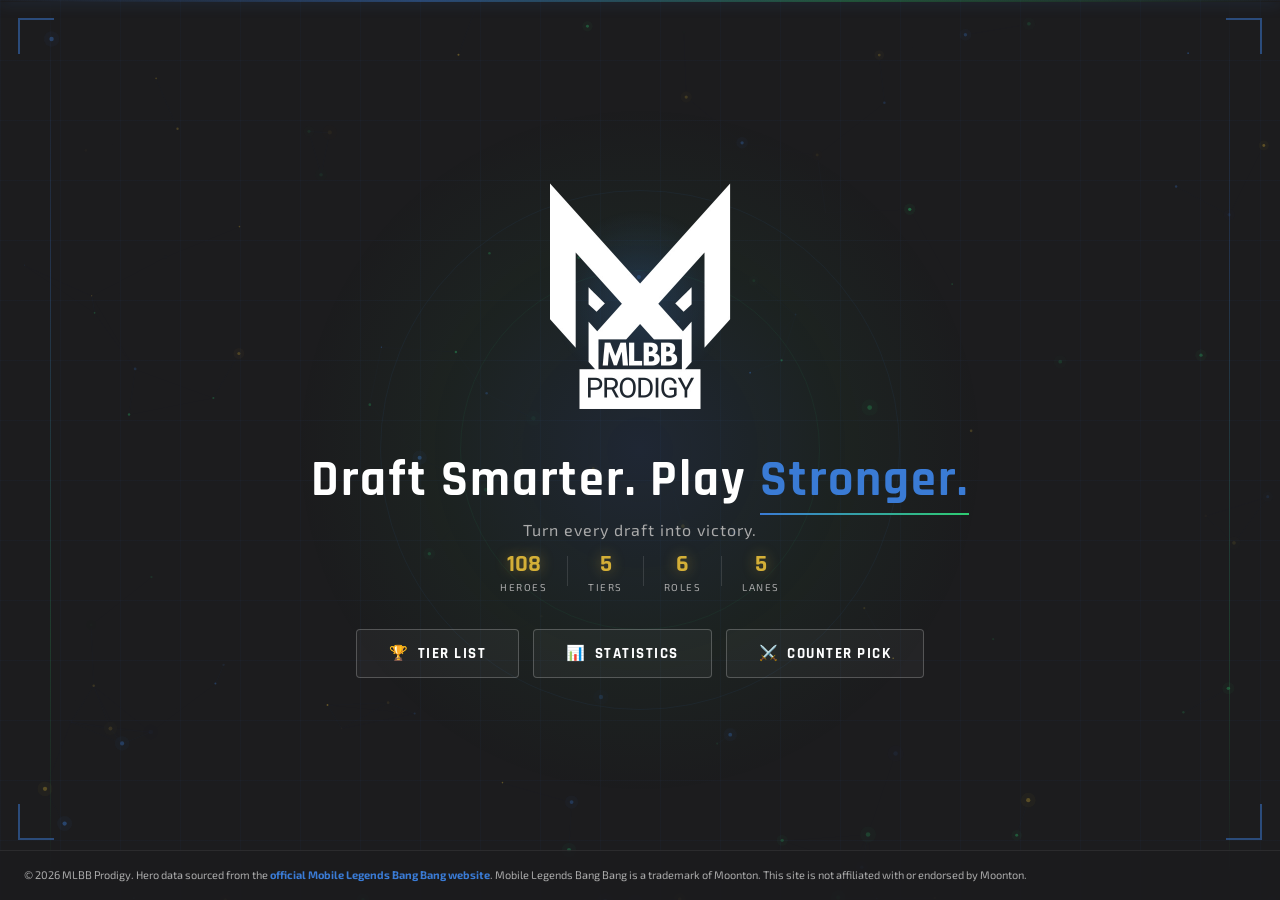
<file: MLBB_Prodigy/index.html>
<!DOCTYPE html>
<html lang="en">
<head>
  <meta charset="UTF-8">
  <meta name="viewport" content="width=device-width, initial-scale=1.0">
  <title>MLBB Prodigy – Draft Smarter. Play Stronger.</title>
  <link href="https://fonts.googleapis.com/css2?family=Rajdhani:wght@400;500;600;700&family=Exo+2:wght@300;400;500;600;700&display=swap" rel="stylesheet">
  <style>

    *, *::before, *::after { box-sizing: border-box; margin: 0; padding: 0; }

    :root {
      --primary:    #1C1C1E;
      --secondary:  #2E2E3A;
      --accent1:    #3A7BD5;
      --accent2:    #2ECC71;
      --highlight:  #D4AF37;
      --text-main:  #FFFFFF;
      --text-sub:   #AAAAAA;
    }

    html, body {
      width: 100%; height: 100%;
      background: var(--primary);
      color: var(--text-main);
      font-family: 'Exo 2', sans-serif;
      overflow-x: hidden;
    }

    /* ── CANVAS BACKGROUND ───────────────────── */
    #bg-canvas {
      position: fixed;
      inset: 0;
      z-index: 0;
      pointer-events: none;
    }

    /* ── ANIMATED GRID OVERLAY ───────────────── */
    .grid-overlay {
      position: fixed;
      inset: 0;
      z-index: 1;
      pointer-events: none;
      background-image:
        linear-gradient(rgba(58,123,213,0.04) 1px, transparent 1px),
        linear-gradient(90deg, rgba(58,123,213,0.04) 1px, transparent 1px);
      background-size: 60px 60px;
      animation: gridShift 20s linear infinite;
    }

    @keyframes gridShift {
      from { background-position: 0 0; }
      to   { background-position: 60px 60px; }
    }

    /* ── RADIAL GLOW CENTER ──────────────────── */
    .glow-center {
      position: fixed;
      top: 50%; left: 50%;
      transform: translate(-50%, -50%);
      width: 700px; height: 700px;
      border-radius: 50%;
      background: radial-gradient(
        ellipse at center,
        rgba(58,123,213,0.12) 0%,
        rgba(46,204,113,0.04) 40%,
        transparent 70%
      );
      z-index: 1;
      pointer-events: none;
      animation: glowPulse 4s ease-in-out infinite;
      transition: transform 0.3s ease;
    }

    @keyframes glowPulse {
      0%, 100% { opacity: 0.6; transform: translate(-50%, -50%) scale(1); }
      50%       { opacity: 1;   transform: translate(-50%, -50%) scale(1.1); }
    }

    /* ── FLOATING ROLE ICONS ─────────────────── */
    .float-icons {
      position: fixed;
      inset: 0;
      z-index: 2;
      pointer-events: none;
      overflow: hidden;
    }

    .float-icon {
      position: absolute;
      opacity: 0;
      animation: floatUp var(--dur) ease-in var(--delay) infinite;
      filter: drop-shadow(0 0 8px var(--glow));
    }

    @keyframes floatUp {
      0%   { opacity: 0;    transform: translateY(0)      rotate(0deg); }
      10%  { opacity: 0.22; }
      80%  { opacity: 0.12; }
      100% { opacity: 0;    transform: translateY(-110vh) rotate(360deg); }
    }

    /* ── SCAN LINE ───────────────────────────── */
    .scanline {
      position: fixed;
      left: 0; right: 0;
      height: 2px;
      background: linear-gradient(90deg, transparent, rgba(58,123,213,0.45), rgba(46,204,113,0.3), transparent);
      z-index: 2;
      pointer-events: none;
      animation: scanMove 8s linear infinite;
      box-shadow: 0 0 14px rgba(58,123,213,0.5);
    }

    @keyframes scanMove {
      from { top: -2px; }
      to   { top: 100vh; }
    }

    /* ── CORNER BRACKETS ─────────────────────── */
    .corner {
      position: fixed;
      width: 60px; height: 60px;
      z-index: 3;
      pointer-events: none;
      opacity: 0.5;
    }

    .corner::before, .corner::after {
      content: '';
      position: absolute;
      background: var(--accent1);
    }

    .corner-tl { top: 18px; left: 18px; }
    .corner-tl::before { top: 0; left: 0; width: 2px; height: 36px; }
    .corner-tl::after  { top: 0; left: 0; width: 36px; height: 2px; }

    .corner-tr { top: 18px; right: 18px; }
    .corner-tr::before { top: 0; right: 0; width: 2px; height: 36px; }
    .corner-tr::after  { top: 0; right: 0; width: 36px; height: 2px; }

    .corner-bl { bottom: 60px; left: 18px; }
    .corner-bl::before { bottom: 0; left: 0; width: 2px; height: 36px; }
    .corner-bl::after  { bottom: 0; left: 0; width: 36px; height: 2px; }

    .corner-br { bottom: 60px; right: 18px; }
    .corner-br::before { bottom: 0; right: 0; width: 2px; height: 36px; }
    .corner-br::after  { bottom: 0; right: 0; width: 36px; height: 2px; }

    /* ── ORBIT RINGS ─────────────────────────── */
    .orbit-ring {
      position: fixed;
      top: 50%; left: 50%;
      transform: translate(-50%, -50%);
      border-radius: 50%;
      border: 1px solid rgba(58,123,213,0.07);
      z-index: 2;
      pointer-events: none;
      animation: orbitSpin 40s linear infinite;
    }

    .orbit-ring-1 { width: 520px; height: 520px; }
    .orbit-ring-2 {
      width: 360px; height: 360px;
      border-color: rgba(46,204,113,0.06);
      animation-duration: 25s;
      animation-direction: reverse;
    }

    @keyframes orbitSpin {
      from { transform: translate(-50%, -50%) rotate(0deg); }
      to   { transform: translate(-50%, -50%) rotate(360deg); }
    }

    /* ── SIDE LINES ──────────────────────────── */
    .side-line {
      position: fixed;
      top: 0; bottom: 0;
      width: 1px;
      z-index: 2;
      pointer-events: none;
      background: linear-gradient(
        to bottom,
        transparent 0%,
        rgba(58,123,213,0.25) 30%,
        rgba(46,204,113,0.18) 70%,
        transparent 100%
      );
      animation: sidePulse 3s ease-in-out infinite alternate;
    }

    .side-line-l { left: 50px; animation-delay: 0s; }
    .side-line-r { right: 50px; animation-delay: 1.5s; }

    @keyframes sidePulse {
      from { opacity: 0.3; }
      to   { opacity: 0.9; }
    }

    /* ── MAIN LAYOUT ─────────────────────────── */
    .home-wrapper {
      position: relative;
      z-index: 10;
      min-height: 100vh;
      display: flex;
      flex-direction: column;
    }

    main {
      flex: 1;
      display: flex;
      align-items: center;
      justify-content: center;
    }

    .home-hero {
      display: flex;
      flex-direction: column;
      align-items: center;
      text-align: center;
      padding: 40px 20px;
    }

    /* ── LOGO ────────────────────────────────── */
    .home-logo {
      margin-bottom: 28px;
      position: relative;
    }

    .home-logo img {
      height: 250px;
      object-fit: contain;
      filter: invert(1);
      mix-blend-mode: screen;
      position: relative;
      z-index: 1;
      animation: logoEntrance 0.9s cubic-bezier(0.16,1,0.3,1) both;
      animation-delay: 0.1s;
    }

    .home-logo::after {
      content: '';
      position: absolute;
      top: 50%; left: 50%;
      transform: translate(-50%, -50%);
      width: 180px; height: 180px;
      border-radius: 50%;
      background: radial-gradient(circle, rgba(58,123,213,0.22) 0%, transparent 70%);
      animation: logoGlow 2.5s ease-in-out infinite alternate;
      z-index: 0;
    }

    @keyframes logoEntrance {
      from { opacity: 0; transform: scale(0.6) translateY(-20px); }
      to   { opacity: 1; transform: scale(1)   translateY(0); }
    }

    @keyframes logoGlow {
      from { opacity: 0.5; transform: translate(-50%,-50%) scale(0.85); }
      to   { opacity: 1;   transform: translate(-50%,-50%) scale(1.15); }
    }

    /* ── TITLE ───────────────────────────────── */
    .home-title {
      font-family: 'Rajdhani', sans-serif;
      font-size: clamp(28px, 5vw, 50px);
      font-weight: 700;
      letter-spacing: 2px;
      line-height: 1.1;
      margin-bottom: 12px;
      animation: fadeUp 0.6s ease both;
      animation-delay: 0.35s;
    }

    .home-title .hl {
      color: var(--accent1);
      position: relative;
    }

    .home-title .hl::after {
      content: '';
      position: absolute;
      bottom: -3px; left: 0; right: 0;
      height: 2px;
      background: linear-gradient(90deg, var(--accent1), var(--accent2));
      transform-origin: left;
      transform: scaleX(0);
      animation: lineGrow 0.8s ease both;
      animation-delay: 0.95s;
    }

    @keyframes lineGrow {
      to { transform: scaleX(1); }
    }

    /* ── SUBTITLE ────────────────────────────── */
    .home-subtitle {
      font-size: 16px;
      color: var(--text-sub);
      letter-spacing: 1px;
      margin-bottom: 10px;
      animation: fadeUp 0.6s ease both;
      animation-delay: 0.5s;
    }

    /* ── STAT TICKER ─────────────────────────── */
    .stat-ticker {
      display: flex;
      align-items: center;
      gap: 20px;
      margin-bottom: 36px;
      animation: fadeUp 0.6s ease both;
      animation-delay: 0.62s;
      flex-wrap: wrap;
      justify-content: center;
    }

    .stat-item {
      display: flex;
      flex-direction: column;
      align-items: center;
      gap: 2px;
    }

    .stat-val {
      font-family: 'Rajdhani', sans-serif;
      font-size: 24px;
      font-weight: 700;
      color: var(--highlight);
      text-shadow: 0 0 14px rgba(212,175,55,0.45);
    }

    .stat-label {
      font-size: 10px;
      letter-spacing: 1.5px;
      color: var(--text-sub);
      text-transform: uppercase;
    }

    .stat-divider {
      width: 1px;
      height: 30px;
      background: rgba(255,255,255,0.12);
    }

    /* ── BUTTONS ─────────────────────────────── */
    .home-buttons {
      display: flex;
      gap: 14px;
      flex-wrap: wrap;
      justify-content: center;
      animation: fadeUp 0.6s ease both;
      animation-delay: 0.75s;
    }

    .home-btn {
      display: inline-flex;
      align-items: center;
      gap: 8px;
      padding: 14px 32px;
      border-radius: 4px;
      font-family: 'Rajdhani', sans-serif;
      font-size: 15px;
      font-weight: 700;
      letter-spacing: 1.5px;
      text-decoration: none;
      text-transform: uppercase;
      border: 1px solid rgba(255,255,255,0.22);
      color: var(--text-main);
      background: rgba(255,255,255,0.04);
      backdrop-filter: blur(8px);
      transition: all 0.25s cubic-bezier(0.4,0,0.2,1);
      position: relative;
      overflow: hidden;
    }

    /* Gradient fill on hover */
    .home-btn::before {
      content: '';
      position: absolute;
      inset: 0;
      background: linear-gradient(135deg, var(--accent1), var(--accent2));
      opacity: 0;
      transition: opacity 0.25s;
    }

    .home-btn:hover::before { opacity: 1; }

    .home-btn:hover {
      border-color: transparent;
      transform: translateY(-3px);
      box-shadow: 0 10px 28px rgba(58,123,213,0.38);
    }

    .home-btn .btn-text,
    .home-btn .btn-icon {
      position: relative;
      z-index: 1;
    }

    /* Shimmer sweep */
    .home-btn::after {
      content: '';
      position: absolute;
      top: -50%; left: -80%;
      width: 50%; height: 200%;
      background: linear-gradient(90deg, transparent, rgba(255,255,255,0.18), transparent);
      transform: skewX(-20deg);
      transition: left 0.5s ease;
    }
    .home-btn:hover::after { left: 130%; }

    /* ── FOOTER ──────────────────────────────── */
    .footer {
      position: relative;
      z-index: 10;
      background: rgba(28,28,30,0.88);
      border-top: 1px solid rgba(255,255,255,0.07);
      padding: 14px 24px;
      backdrop-filter: blur(12px);
    }

    .footer p {
      font-size: 11px;
      color: var(--text-sub);
      line-height: 1.9;
    }

    .footer a {
      color: var(--accent1);
      text-decoration: none;
      font-weight: 600;
    }

    .footer a:hover { text-decoration: underline; }

    /* ── SHARED ANIM ─────────────────────────── */
    @keyframes fadeUp {
      from { opacity: 0; transform: translateY(22px); }
      to   { opacity: 1; transform: translateY(0); }
    }

    /* ── RESPONSIVE ──────────────────────────── */
    @media (max-width: 600px) {
      .orbit-ring-1, .orbit-ring-2 { display: none; }
      .side-line-l, .side-line-r   { display: none; }
      .home-btn { padding: 12px 22px; font-size: 13px; }
      .stat-ticker { gap: 14px; }
    }

  </style>
</head>
<body>

  <!-- Background layers -->
  <canvas id="bg-canvas"></canvas>
  <div class="grid-overlay"></div>
  <div class="glow-center"></div>
  <div class="scanline"></div>
  <div class="orbit-ring orbit-ring-1"></div>
  <div class="orbit-ring orbit-ring-2"></div>
  <div class="corner corner-tl"></div>
  <div class="corner corner-tr"></div>
  <div class="corner corner-bl"></div>
  <div class="corner corner-br"></div>
  <div class="side-line side-line-l"></div>
  <div class="side-line side-line-r"></div>
  <div class="float-icons" id="float-icons"></div>

  <!-- Main Content -->
  <div class="home-wrapper">
    <main>
      <section class="home-hero">

        <div class="home-logo">
          <img src="mlbb_prodigy_full_icon.png" alt="MLBB Prodigy Logo">
        </div>

        <h1 class="home-title">Draft Smarter. Play <span class="hl">Stronger.</span></h1>
        <p class="home-subtitle">Turn every draft into victory.</p>

        <div class="stat-ticker">
          <div class="stat-item">
            <span class="stat-val" id="hero-count">0</span>
            <span class="stat-label">Heroes</span>
          </div>
          <div class="stat-divider"></div>
          <div class="stat-item">
            <span class="stat-val">5</span>
            <span class="stat-label">Tiers</span>
          </div>
          <div class="stat-divider"></div>
          <div class="stat-item">
            <span class="stat-val">6</span>
            <span class="stat-label">Roles</span>
          </div>
          <div class="stat-divider"></div>
          <div class="stat-item">
            <span class="stat-val">5</span>
            <span class="stat-label">Lanes</span>
          </div>
        </div>

        <div class="home-buttons">
          <a href="tierlist.html" class="home-btn">
            <span class="btn-icon">🏆</span>
            <span class="btn-text">Tier List</span>
          </a>
          <a href="statistics.html" class="home-btn">
            <span class="btn-icon">📊</span>
            <span class="btn-text">Statistics</span>
          </a>
          <a href="counterpick.html" class="home-btn">
            <span class="btn-icon">⚔️</span>
            <span class="btn-text">Counter Pick</span>
          </a>
        </div>

      </section>
    </main>

    <footer class="footer">
      <p>© 2026 MLBB Prodigy. Hero data sourced from the <a href="https://www.mobilelegends.com/" target="_blank"><strong>official Mobile Legends Bang Bang website</strong></a>. Mobile Legends Bang Bang is a trademark of Moonton. This site is not affiliated with or endorsed by Moonton.</p>
    </footer>
  </div>

  <script>
    // ── 1. PARTICLE + CONNECTION CANVAS ────────
    (function () {
      const canvas = document.getElementById('bg-canvas');
      const ctx = canvas.getContext('2d');
      let W, H, pts = [];

      const COLS = ['rgba(58,123,213,', 'rgba(46,204,113,', 'rgba(212,175,55,'];

      function rand(a, b) { return a + Math.random() * (b - a); }

      function resize() {
        W = canvas.width  = window.innerWidth;
        H = canvas.height = window.innerHeight;
      }

      function mkPt() {
        return {
          x: rand(0, W), y: rand(0, H),
          vx: rand(-0.25, 0.25), vy: rand(-0.55, -0.1),
          r:  rand(0.6, 2.4),
          a:  rand(0.1, 0.5),
          da: rand(0.002, 0.005),
          c:  COLS[Math.floor(Math.random() * COLS.length)]
        };
      }

      function init() {
        pts = [];
        for (let i = 0; i < 110; i++) pts.push(mkPt());
      }

      function draw() {
        ctx.clearRect(0, 0, W, H);

        // Lines between nearby particles
        for (let i = 0; i < pts.length; i++) {
          for (let j = i + 1; j < pts.length; j++) {
            const dx = pts[i].x - pts[j].x;
            const dy = pts[i].y - pts[j].y;
            const d  = Math.sqrt(dx * dx + dy * dy);
            if (d < 110) {
              ctx.beginPath();
              ctx.strokeStyle = `rgba(58,123,213,${(1 - d / 110) * 0.07})`;
              ctx.lineWidth = 0.5;
              ctx.moveTo(pts[i].x, pts[i].y);
              ctx.lineTo(pts[j].x, pts[j].y);
              ctx.stroke();
            }
          }
        }

        // Particles
        pts.forEach((p, i) => {
          p.x += p.vx;
          p.y += p.vy;
          p.a -= p.da;
          if (p.a <= 0 || p.y < -8) {
            pts[i] = mkPt();
            pts[i].y = H + 4;
            pts[i].a = rand(0.1, 0.45);
          }
          // Core dot
          ctx.beginPath();
          ctx.arc(p.x, p.y, p.r, 0, Math.PI * 2);
          ctx.fillStyle = p.c + p.a + ')';
          ctx.fill();
          // Soft glow for bigger dots
          if (p.r > 1.4) {
            ctx.beginPath();
            ctx.arc(p.x, p.y, p.r * 3.5, 0, Math.PI * 2);
            ctx.fillStyle = p.c + (p.a * 0.12) + ')';
            ctx.fill();
          }
        });

        requestAnimationFrame(draw);
      }

      window.addEventListener('resize', () => { resize(); init(); });
      resize(); init(); draw();
    })();

    // ── 2. FLOATING ICONS ──────────────────────
    (function () {
      const wrap = document.getElementById('float-icons');
      const icons  = 
      [
        'icons/alucard_wink.webp',
        'icons/badang_flag.webp',
        'icons/change_smile.webp',
        'icons/chou_come.webp',
        'icons/layla_ahaha.webp',
        'icons/layla_come.webp',
        'icons/layla_cry.webp',
        'icons/layla_LOL.webp',
        'icons/layla_love.webp',
        'icons/lolita_come.webp',
        'icons/mlbb_genius.webp',
        'icons/nana_smile.webp'
      ];
      const glows  = ['#3A7BD5','#2ECC71','#D4AF37','#E74C3C','#9B59B6','#F39C12'];

      for (let i = 0; i < 20; i++) {
        const el = document.createElement('img');   // ← change span to img
        el.className = 'float-icon';
        el.src = icons[i % icons.length];           // ← change textContent to src
        const dur   = (8 + Math.random() * 14).toFixed(1);
        const delay = (Math.random() * -18).toFixed(1);
        const glow  = glows[Math.floor(Math.random() * glows.length)];
        el.style.cssText = `
          left: ${(Math.random() * 100).toFixed(1)}%;
          bottom: -50px;
          --dur: ${dur}s;
          --delay: ${delay}s;
          --glow: ${glow};
          width: ${(50 + Math.random() * 50).toFixed(0)}px;
          height: ${(50 + Math.random() * 50).toFixed(0)}px;
          object-fit: contain;
        `;
        wrap.appendChild(el);
      }
    })();

    // ── 3. MOUSE PARALLAX ─────────────────────
    (function () {
      const glow = document.querySelector('.glow-center');
      document.addEventListener('mousemove', e => {
        const rx = (e.clientX / window.innerWidth  - 0.5) * 28;
        const ry = (e.clientY / window.innerHeight - 0.5) * 28;
        glow.style.transform =
          `translate(calc(-50% + ${rx}px), calc(-50% + ${ry}px))`;
      });
    })();

    // ── 4. COUNTER ANIMATION ──────────────────
    (function () {
      const el = document.getElementById('hero-count');
      let n = 0;
      const step = () => {
        n = Math.min(n + 4, 132);
        el.textContent = n;
        if (n < 132) setTimeout(step, 20);
      };
      setTimeout(step, 600);
    })();
  </script>

</body>
</html>
</file>
